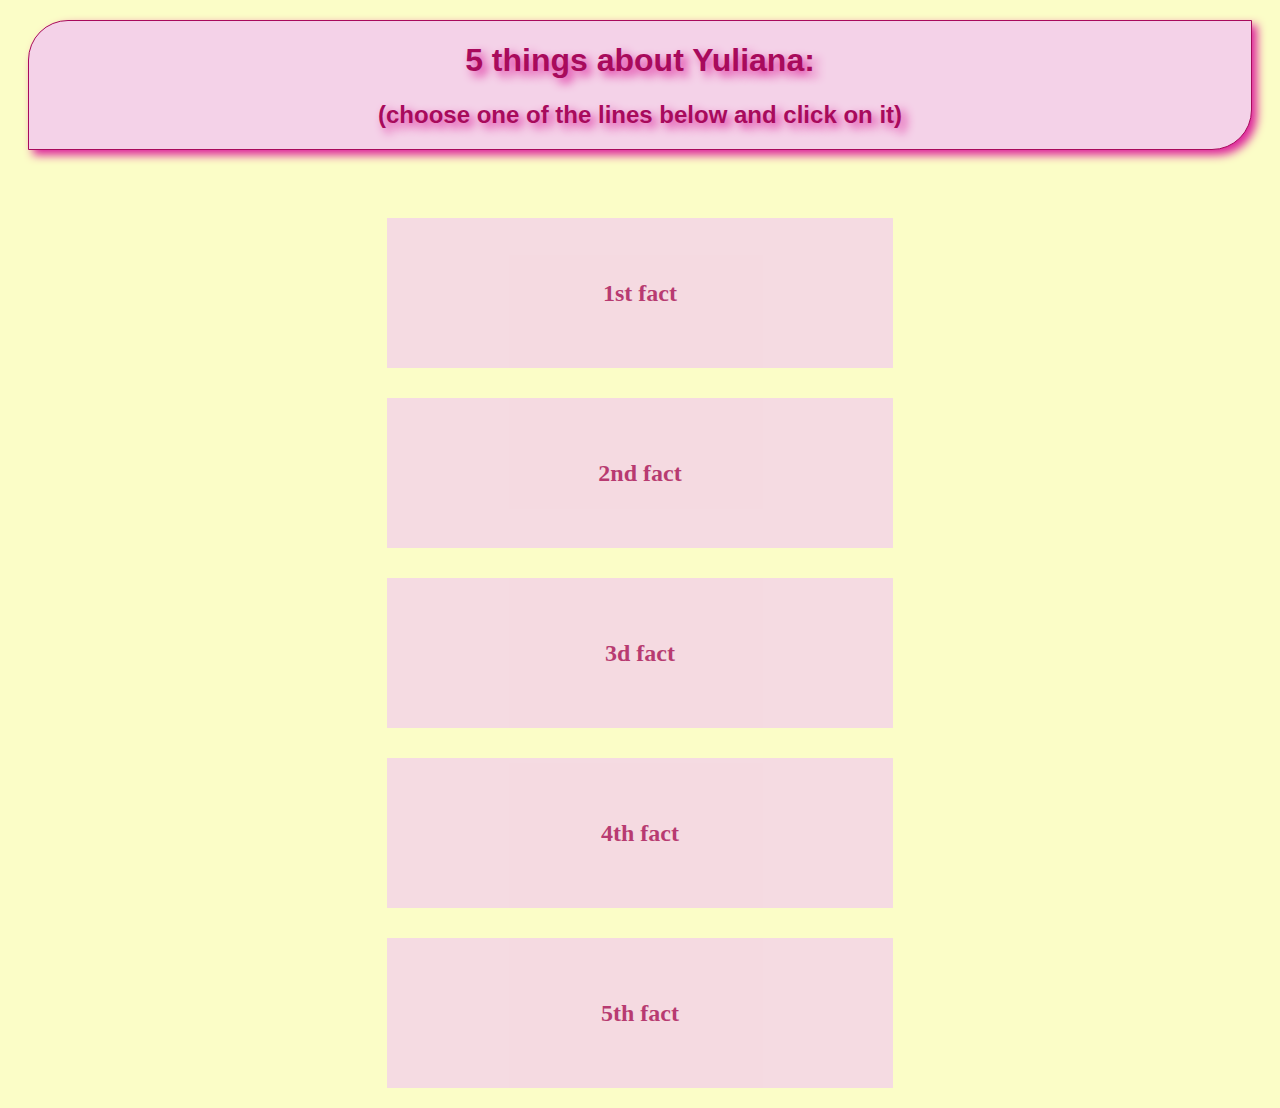
<file: index.html>
<!DOCTYPE html>
<html>

<head>
    <title>5 things about Yuliana</title>
    <meta charset="utf-8">
    <link rel="stylesheet" href="css/style.css">
</head>

<body>
    <div class="mainHeader">
        <h1>5 things about Yuliana:</h1>
        <h2>(choose one of the lines below and click on it)</h2>
    </div>
    <br>
    <div class="list">
        <div class="listMember">
            <a class="link" href="links/1thing.html">
                <h2>1st fact</h2>
            </a>
        </div>
        <div class="listMember">
            <a class="link" href="links/2thing.html">
                <h2>2nd fact</h2>
            </a>
        </div>
        <div class="listMember">
            <a class="link" href="links/3thing.html">
                <h2>3d fact</h2>
            </a>
        </div>
        <div class="listMember">
            <a class="link" href="links/4thing.html">
                <h2>4th fact</h2>
            </a>
        </div>
        <div class="listMember">
            <a class="link" href="links/5thing.html">
                <h2>5th fact</h2>
            </a>
        </div>
    </div>
</body>

</html>
</file>
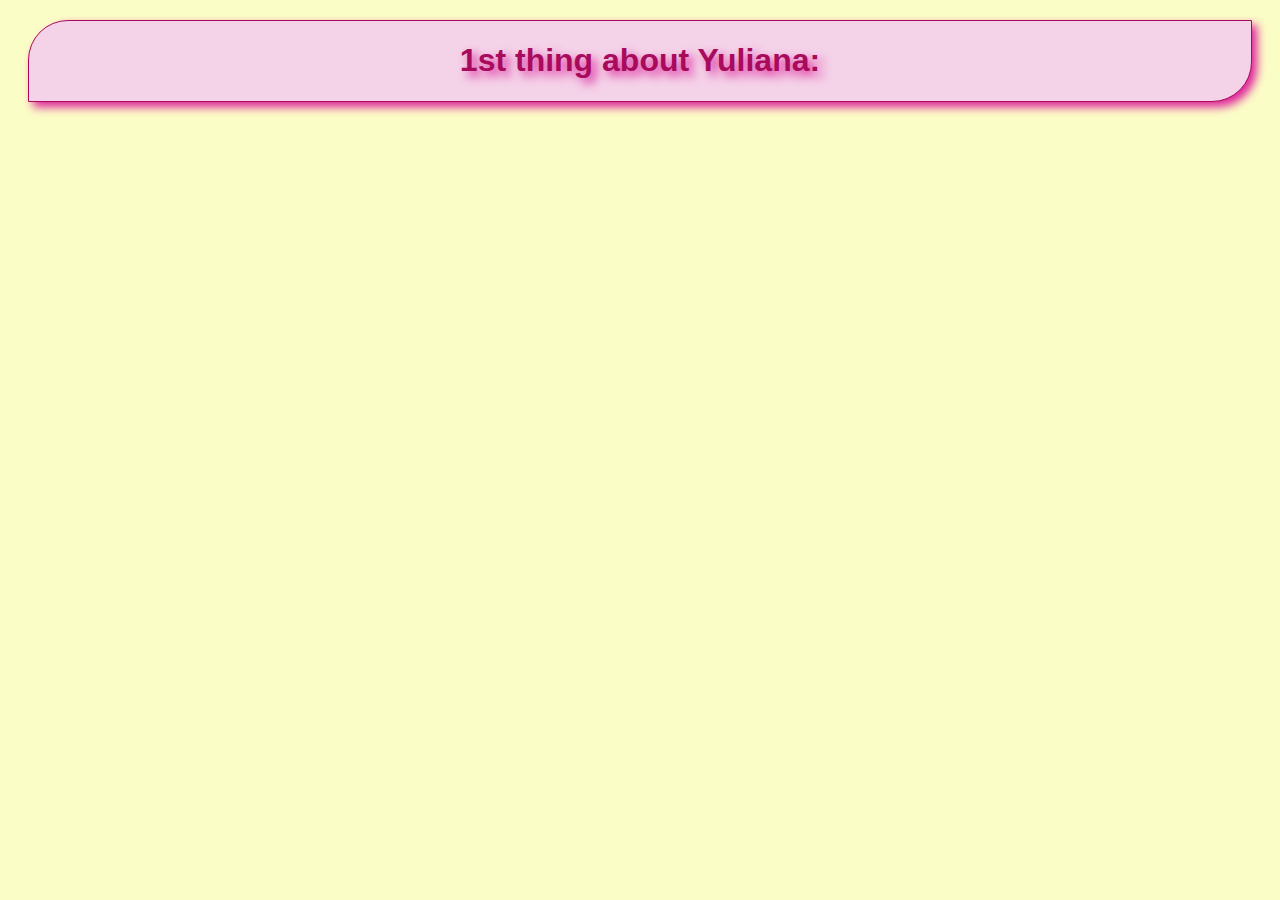
<file: links/1thing.html>
<!DOCTYPE html>
<html>
    <head>
        <title>5 things about Yuliana</title>
        <meta charset="utf-8">
        <link rel="stylesheet" href="../css/1style.css">
    </head>
    <body>
        <div class="mainHeader">
            <h1>1st thing about Yuliana:</h1>
        </div>
        <div>
            
        </div>
    </body>
</html>
</file>
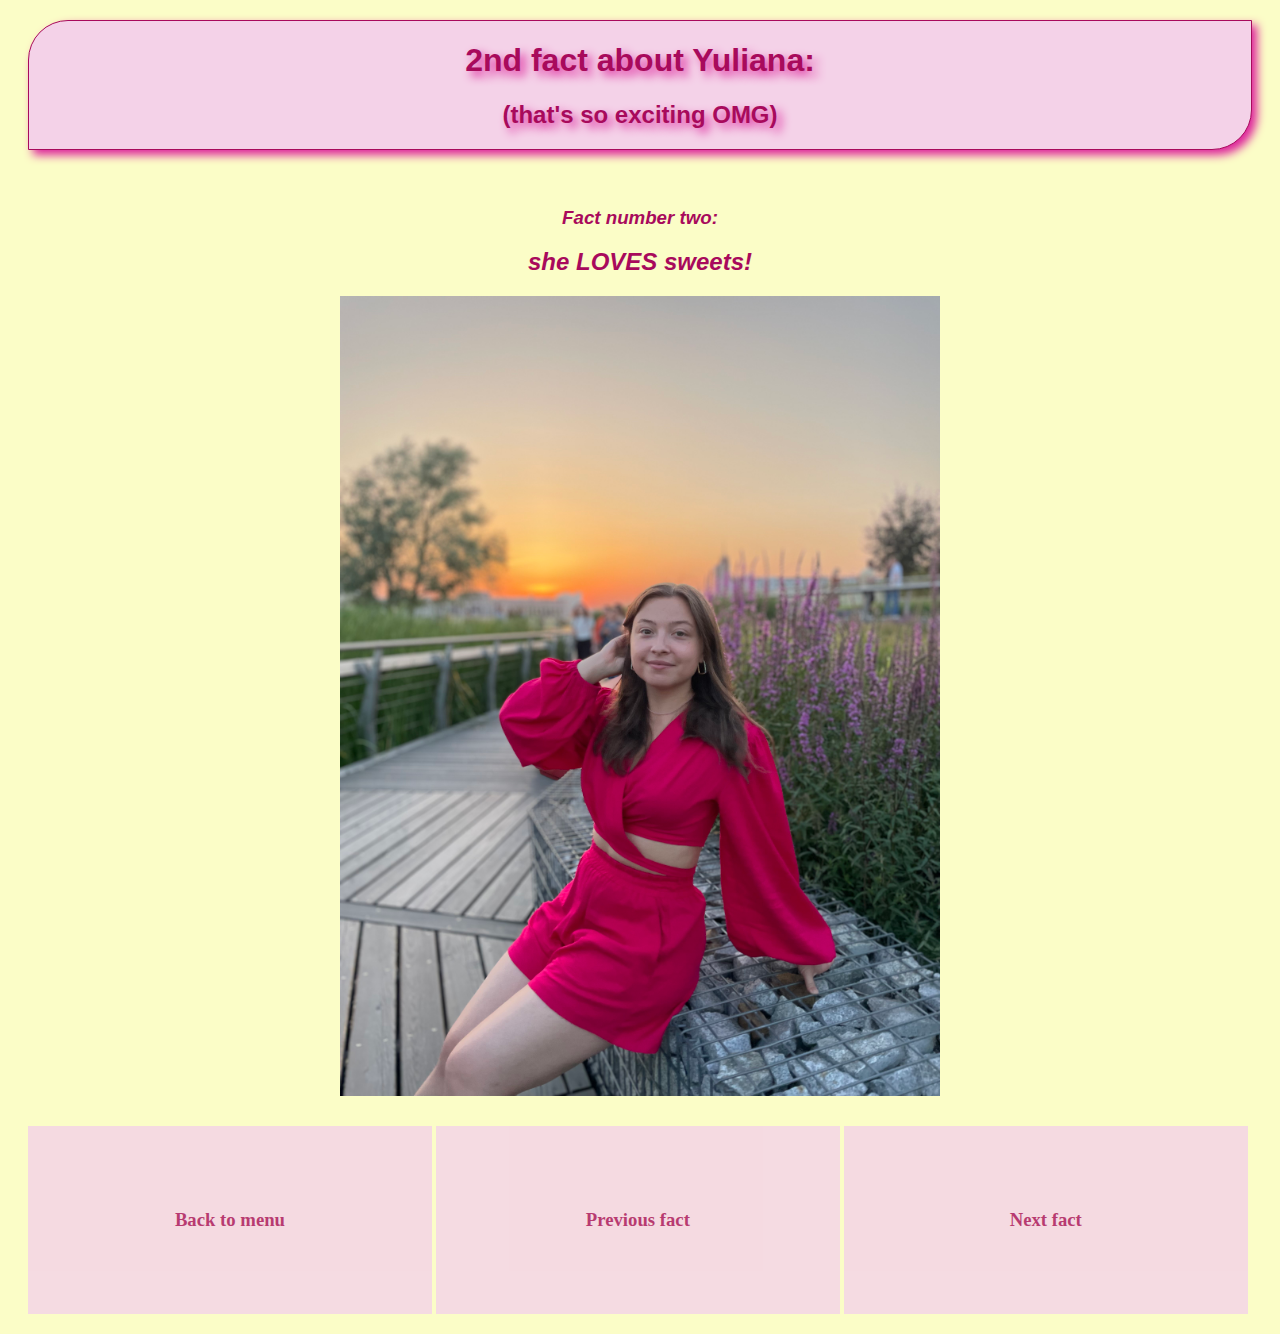
<file: links/2thing.html>
<!DOCTYPE html>
<html>

<head>
    <title>2nd fact about Yuliana</title>
    <meta charset="utf-8">
    <link rel="stylesheet" href="../css/2style.css">
</head>

<body>
    <div class="mainHeader">
        <h1>2nd fact about Yuliana:</h1>
        <h2>(that's so exciting OMG)</h2>
    </div>
    <br>
    <div class="fact">
            <h3>Fact number two:</h3>
            <h2>she LOVES sweets!</h2>
    </div>

    <div class="buttonBar">
        <div>
            <img src="../img/2.jpg" alt="2fact">
        </div>
        <div class="buttonMenu">
            <a class="link" href="../index.html">
                <h3>Back to menu</h3>
            </a>
        </div>
        <div class="buttonPrev">
            <a class="link" href="1thing.html">
                <h3>Previous fact</h3>
            </a>
        </div>
        <div class="buttonNext">
            <a class="link" href="3thing.html">
                <h3>Next fact</h3>
            </a>
        </div>
    </div>

</body>

</html>
</file>
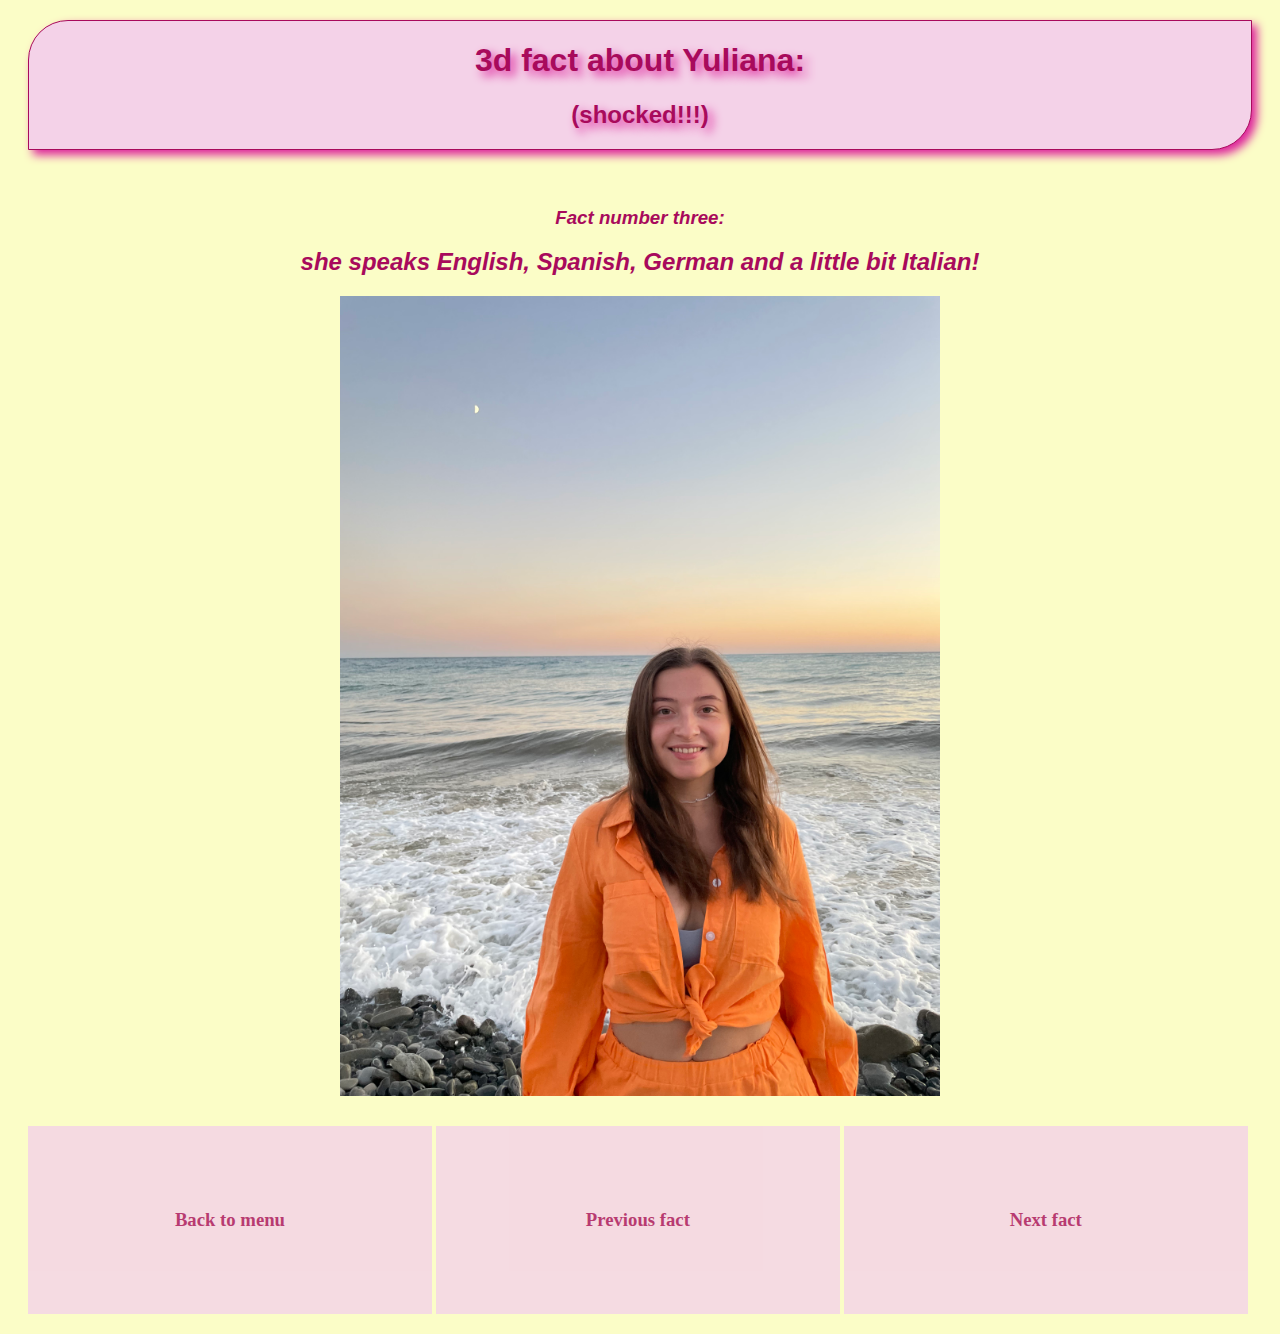
<file: links/3thing.html>
<!DOCTYPE html>
<html>

<head>
    <title>3d fact about Yuliana</title>
    <meta charset="utf-8">
    <link rel="stylesheet" href="../css/3style.css">
</head>

<body>
    <div class="mainHeader">
        <h1>3d fact about Yuliana:</h1>
        <h2>(shocked!!!)</h2>
    </div>
    <br>
    <div class="fact">
            <h3>Fact number three:</h3>
            <h2>she speaks English, Spanish, German and a little bit Italian!</h2>
    </div>

    <div class="buttonBar">
        <div>
            <img src="../img/3.jpg" alt="3fact">
        </div>
        <div class="buttonMenu">
            <a class="link" href="../index.html">
                <h3>Back to menu</h3>
            </a>
        </div>
        <div class="buttonPrev">
            <a class="link" href="2thing.html">
                <h3>Previous fact</h3>
            </a>
        </div>
        <div class="buttonNext">
            <a class="link" href="4thing.html">
                <h3>Next fact</h3>
            </a>
        </div>
    </div>

</body>

</html>
</file>
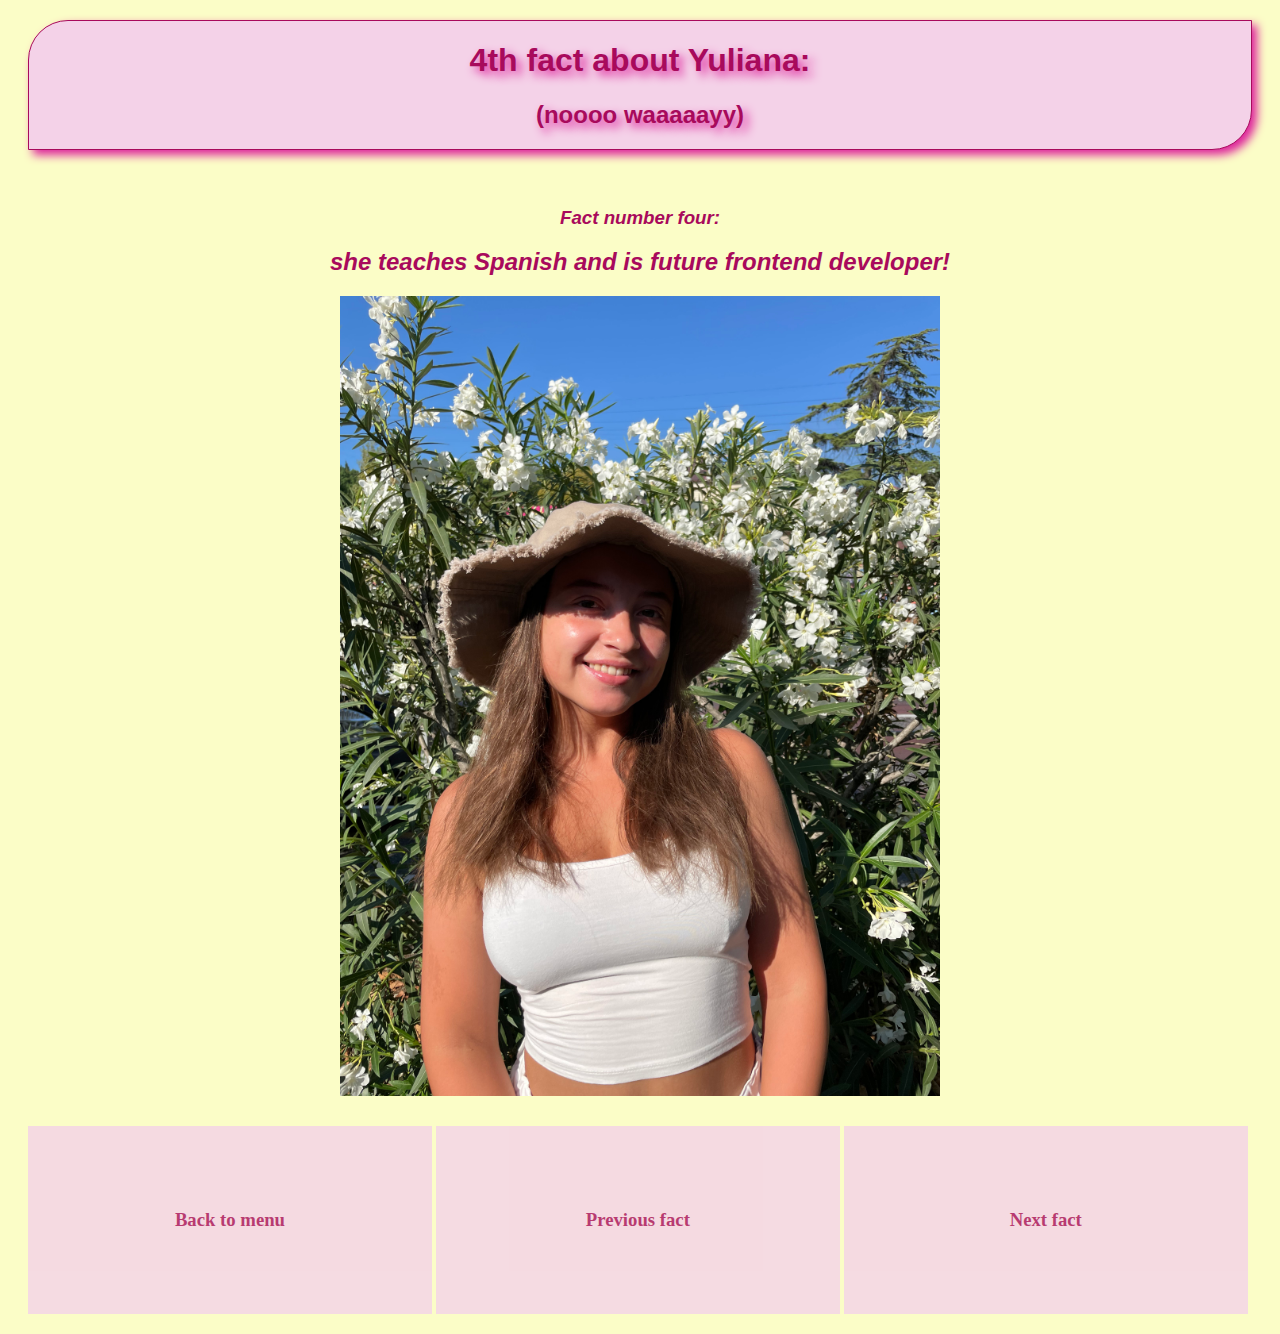
<file: links/4thing.html>
<!DOCTYPE html>
<html>

<head>
    <title>4th fact about Yuliana</title>
    <meta charset="utf-8">
    <link rel="stylesheet" href="../css/4style.css">
</head>

<body>
    <div class="mainHeader">
        <h1>4th fact about Yuliana:</h1>
        <h2>(noooo waaaaayy)</h2>
    </div>
    <br>
    <div class="fact">
            <h3>Fact number four:</h3>
            <h2>she teaches Spanish and is future frontend developer!</h2>
    </div>

    <div class="buttonBar">
        <div>
            <img src="../img/4.jpg" alt="4fact">
        </div>
        <div class="buttonMenu">
            <a class="link" href="../index.html">
                <h3>Back to menu</h3>
            </a>
        </div>
        <div class="buttonPrev">
            <a class="link" href="3thing.html">
                <h3>Previous fact</h3>
            </a>
        </div>
        <div class="buttonNext">
            <a class="link" href="5thing.html">
                <h3>Next fact</h3>
            </a>
        </div>
    </div>

</body>

</html>
</file>
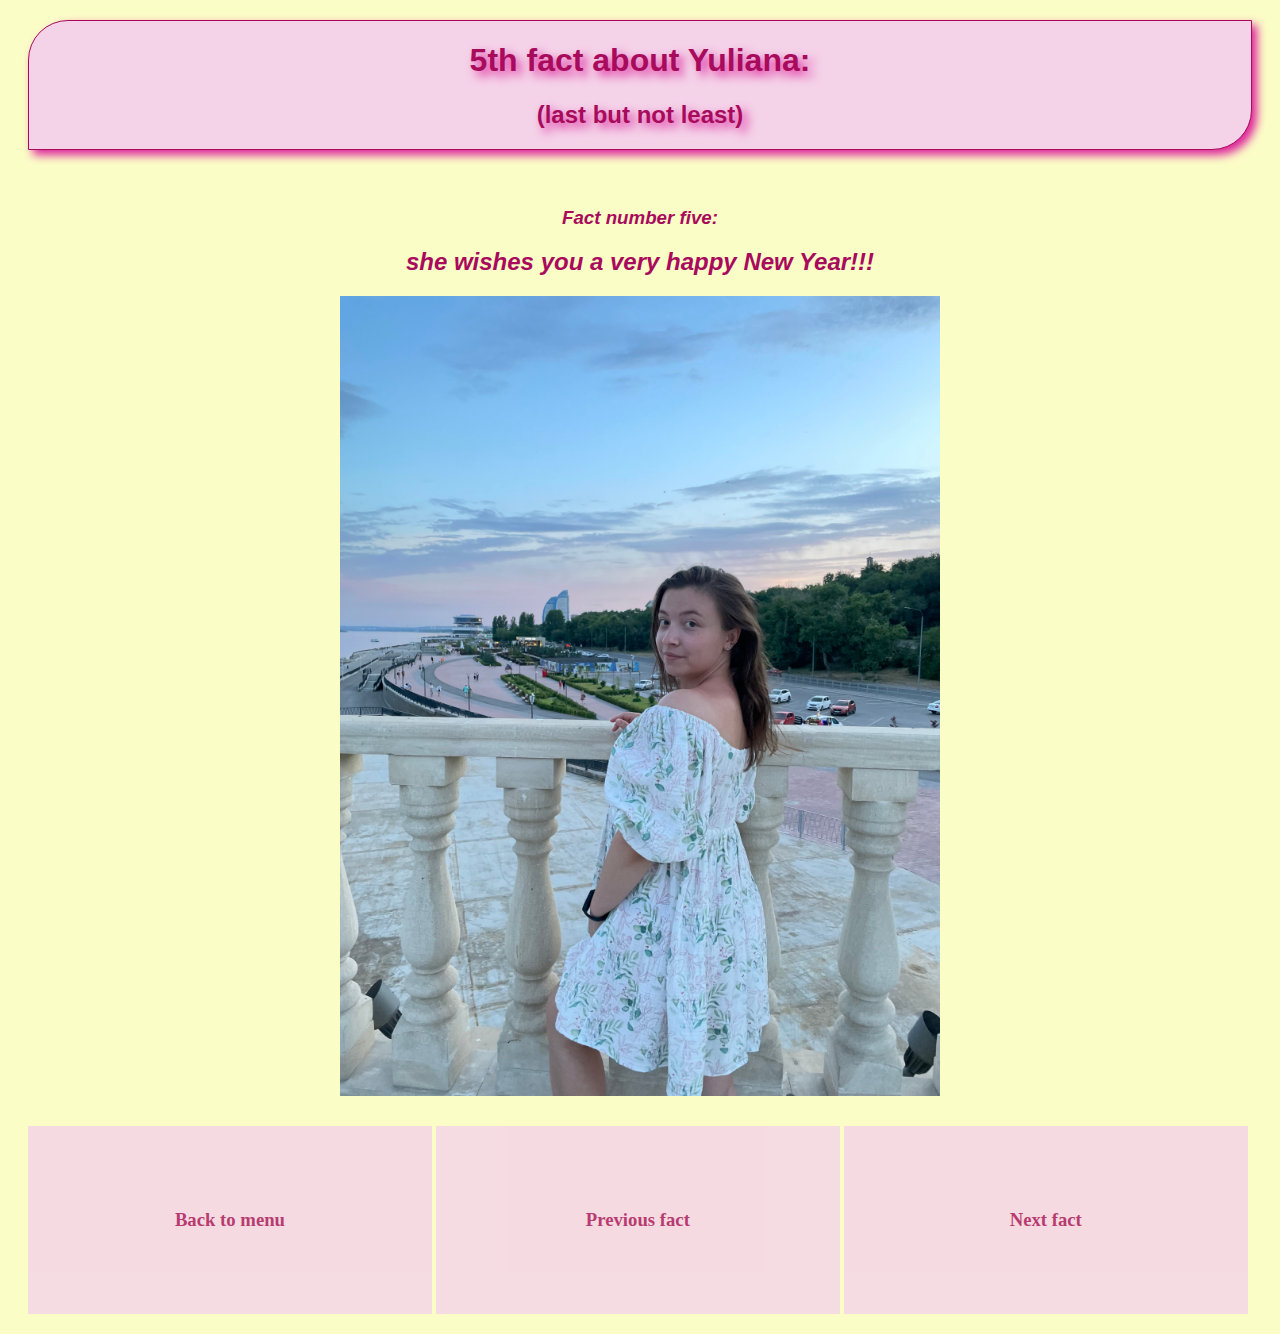
<file: links/5thing.html>
<!DOCTYPE html>
<html>

<head>
    <title>5th fact about Yuliana</title>
    <meta charset="utf-8">
    <link rel="stylesheet" href="../css/5style.css">
</head>

<body>
    <div class="mainHeader">
        <h1>5th fact about Yuliana:</h1>
        <h2>(last but not least)</h2>
    </div>
    <br>
    <div class="fact">
            <h3>Fact number five:</h3>
            <h2>she wishes you a very happy New Year!!!</h2>
    </div>

    <div class="buttonBar">
        <div>
            <img src="../img/5.jpg" alt="5fact">
        </div>
        <div class="buttonMenu">
            <a class="link" href="../index.html">
                <h3>Back to menu</h3>
            </a>
        </div>
        <div class="buttonPrev">
            <a class="link" href="4thing.html">
                <h3>Previous fact</h3>
            </a>
        </div>
        <div class="buttonNext">
            <a class="link" href="5thing.html">
                <h3>Next fact</h3>
            </a>
        </div>
    </div>

</body>

</html>
</file>
<file: css/style.css>
body {
    background-color: rgb(251, 253, 199);
}

.mainHeader {
    margin: 20px;
    text-align: center;
    font-family: Arial, Helvetica, sans-serif;
    color: rgb(168, 10, 92);
    text-shadow: 5px 5px 10px rgb(221, 33, 155);
    border: 1px solid rgb(168, 10, 92);
    background-color: rgb(244, 210, 232);
    box-shadow: 5px 5px 10px rgb(221, 33, 155);
    border-radius: 40px 0 40px 0;
}

.list {
    text-align: center;
    color: rgb(168, 10, 92);
}

.listMember {
    background-color: rgb(244, 210, 232);
    width: 40%;
    margin: auto;
    margin-top: 30px;
    cursor: pointer;
    line-height: 150px;
    opacity: 0.8;
}

.link {
    color: rgb(168, 10, 92);
    text-decoration: none;
}

.link:hover {
    color: yellow;
    font-size: 150%;
    transition: 0.5s;
}

.listMember:hover {
    opacity: 1;
    transition: 0.5s;
}
</file>
<file: css/1style.css>
body {
    background-color: rgb(251, 253, 199);
}

.mainHeader {
    margin: 20px;
    text-align: center;
    font-family: Arial, Helvetica, sans-serif;
    color: rgb(168, 10, 92);
    text-shadow: 5px 5px 10px rgb(221, 33, 155);
    border: 1px solid rgb(168, 10, 92);
    background-color: rgb(244, 210, 232);
    box-shadow: 5px 5px 10px rgb(221, 33, 155);
    border-radius: 40px 0 40px 0;
}

.fact {
    font-family: Arial, Helvetica, sans-serif;
    font-style: italic;
    text-align: center;
    color: rgb(168, 10, 92);
}

img {
    height: 800px;
    margin: auto;
    display: block;
}

.buttonBar {
    margin: 20px;
}

.buttonMenu {
    text-align: center;
    margin-top: 30px;
    background-color: rgb(244, 210, 232);
    width: 33%;
    cursor: pointer;
    line-height: 150px;
    opacity: 0.8;
    display: inline-block;
}

.buttonPrev {
    text-align: center;
    margin-top: 30px;
    background-color: rgb(244, 210, 232);
    width: 33%;
    cursor: pointer;
    line-height: 150px;
    opacity: 0.8;
    display: inline-block;
}

.buttonNext {
    text-align: center;
    margin-top: 30px;
    background-color: rgb(244, 210, 232);
    width: 33%;
    cursor: pointer;
    line-height: 150px;
    opacity: 0.8;
    display: inline-block;
}

.link {
    color: rgb(168, 10, 92);
    text-decoration: none;
}

.link:hover {
    color: yellow;
    transition: 0.5s;
}

.buttonMenu:hover {
    opacity: 1;
    transition: 0.5s;
}

.buttonPrev:hover {
    opacity: 1;
    transition: 0.5s;
}

.buttonNext:hover {
    opacity: 1;
    transition: 0.5s;
}
</file>
<file: css/2style.css>
body {
    background-color: rgb(251, 253, 199);
}

.mainHeader {
    margin: 20px;
    text-align: center;
    font-family: Arial, Helvetica, sans-serif;
    color: rgb(168, 10, 92);
    text-shadow: 5px 5px 10px rgb(221, 33, 155);
    border: 1px solid rgb(168, 10, 92);
    background-color: rgb(244, 210, 232);
    box-shadow: 5px 5px 10px rgb(221, 33, 155);
    border-radius: 40px 0 40px 0;
}

.fact {
    font-family: Arial, Helvetica, sans-serif;
    font-style: italic;
    text-align: center;
    color: rgb(168, 10, 92);
}

img {
    height: 800px;
    margin: auto;
    display: block;
}

.buttonBar {
    margin: 20px;
}

.buttonMenu {
    text-align: center;
    margin-top: 30px;
    background-color: rgb(244, 210, 232);
    width: 33%;
    cursor: pointer;
    line-height: 150px;
    opacity: 0.8;
    display: inline-block;
}

.buttonPrev {
    text-align: center;
    margin-top: 30px;
    background-color: rgb(244, 210, 232);
    width: 33%;
    cursor: pointer;
    line-height: 150px;
    opacity: 0.8;
    display: inline-block;
}

.buttonNext {
    text-align: center;
    margin-top: 30px;
    background-color: rgb(244, 210, 232);
    width: 33%;
    cursor: pointer;
    line-height: 150px;
    opacity: 0.8;
    display: inline-block;
}

.link {
    color: rgb(168, 10, 92);
    text-decoration: none;
}

.link:hover {
    color: yellow;
    transition: 0.5s;
}

.buttonMenu:hover {
    opacity: 1;
    transition: 0.5s;
}

.buttonPrev:hover {
    opacity: 1;
    transition: 0.5s;
}

.buttonNext:hover {
    opacity: 1;
    transition: 0.5s;
}
</file>
<file: css/3style.css>
body {
    background-color: rgb(251, 253, 199);
}

.mainHeader {
    margin: 20px;
    text-align: center;
    font-family: Arial, Helvetica, sans-serif;
    color: rgb(168, 10, 92);
    text-shadow: 5px 5px 10px rgb(221, 33, 155);
    border: 1px solid rgb(168, 10, 92);
    background-color: rgb(244, 210, 232);
    box-shadow: 5px 5px 10px rgb(221, 33, 155);
    border-radius: 40px 0 40px 0;
}

.fact {
    font-family: Arial, Helvetica, sans-serif;
    font-style: italic;
    text-align: center;
    color: rgb(168, 10, 92);
}

img {
    height: 800px;
    margin: auto;
    display: block;
}

.buttonBar {
    margin: 20px;
}

.buttonMenu {
    text-align: center;
    margin-top: 30px;
    background-color: rgb(244, 210, 232);
    width: 33%;
    cursor: pointer;
    line-height: 150px;
    opacity: 0.8;
    display: inline-block;
}

.buttonPrev {
    text-align: center;
    margin-top: 30px;
    background-color: rgb(244, 210, 232);
    width: 33%;
    cursor: pointer;
    line-height: 150px;
    opacity: 0.8;
    display: inline-block;
}

.buttonNext {
    text-align: center;
    margin-top: 30px;
    background-color: rgb(244, 210, 232);
    width: 33%;
    cursor: pointer;
    line-height: 150px;
    opacity: 0.8;
    display: inline-block;
}

.link {
    color: rgb(168, 10, 92);
    text-decoration: none;
}

.link:hover {
    color: yellow;
    transition: 0.5s;
}

.buttonMenu:hover {
    opacity: 1;
    transition: 0.5s;
}

.buttonPrev:hover {
    opacity: 1;
    transition: 0.5s;
}

.buttonNext:hover {
    opacity: 1;
    transition: 0.5s;
}
</file>
<file: css/4style.css>
body {
    background-color: rgb(251, 253, 199);
}

.mainHeader {
    margin: 20px;
    text-align: center;
    font-family: Arial, Helvetica, sans-serif;
    color: rgb(168, 10, 92);
    text-shadow: 5px 5px 10px rgb(221, 33, 155);
    border: 1px solid rgb(168, 10, 92);
    background-color: rgb(244, 210, 232);
    box-shadow: 5px 5px 10px rgb(221, 33, 155);
    border-radius: 40px 0 40px 0;
}

.fact {
    font-family: Arial, Helvetica, sans-serif;
    font-style: italic;
    text-align: center;
    color: rgb(168, 10, 92);
}

img {
    height: 800px;
    margin: auto;
    display: block;
}

.buttonBar {
    margin: 20px;
}

.buttonMenu {
    text-align: center;
    margin-top: 30px;
    background-color: rgb(244, 210, 232);
    width: 33%;
    cursor: pointer;
    line-height: 150px;
    opacity: 0.8;
    display: inline-block;
}

.buttonPrev {
    text-align: center;
    margin-top: 30px;
    background-color: rgb(244, 210, 232);
    width: 33%;
    cursor: pointer;
    line-height: 150px;
    opacity: 0.8;
    display: inline-block;
}

.buttonNext {
    text-align: center;
    margin-top: 30px;
    background-color: rgb(244, 210, 232);
    width: 33%;
    cursor: pointer;
    line-height: 150px;
    opacity: 0.8;
    display: inline-block;
}

.link {
    color: rgb(168, 10, 92);
    text-decoration: none;
}

.link:hover {
    color: yellow;
    transition: 0.5s;
}

.buttonMenu:hover {
    opacity: 1;
    transition: 0.5s;
}

.buttonPrev:hover {
    opacity: 1;
    transition: 0.5s;
}

.buttonNext:hover {
    opacity: 1;
    transition: 0.5s;
}
</file>
<file: css/5style.css>
body {
    background-color: rgb(251, 253, 199);
}

.mainHeader {
    margin: 20px;
    text-align: center;
    font-family: Arial, Helvetica, sans-serif;
    color: rgb(168, 10, 92);
    text-shadow: 5px 5px 10px rgb(221, 33, 155);
    border: 1px solid rgb(168, 10, 92);
    background-color: rgb(244, 210, 232);
    box-shadow: 5px 5px 10px rgb(221, 33, 155);
    border-radius: 40px 0 40px 0;
}

.fact {
    font-family: Arial, Helvetica, sans-serif;
    font-style: italic;
    text-align: center;
    color: rgb(168, 10, 92);
}

img {
    height: 800px;
    margin: auto;
    display: block;
}

.buttonBar {
    margin: 20px;
}

.buttonMenu {
    text-align: center;
    margin-top: 30px;
    background-color: rgb(244, 210, 232);
    width: 33%;
    cursor: pointer;
    line-height: 150px;
    opacity: 0.8;
    display: inline-block;
}

.buttonPrev {
    text-align: center;
    margin-top: 30px;
    background-color: rgb(244, 210, 232);
    width: 33%;
    cursor: pointer;
    line-height: 150px;
    opacity: 0.8;
    display: inline-block;
}

.buttonNext {
    text-align: center;
    margin-top: 30px;
    background-color: rgb(244, 210, 232);
    width: 33%;
    cursor: pointer;
    line-height: 150px;
    opacity: 0.8;
    display: inline-block;
}

.link {
    color: rgb(168, 10, 92);
    text-decoration: none;
}

.link:hover {
    color: yellow;
    transition: 0.5s;
}

.buttonMenu:hover {
    opacity: 1;
    transition: 0.5s;
}

.buttonPrev:hover {
    opacity: 1;
    transition: 0.5s;
}

.buttonNext:hover {
    opacity: 1;
    transition: 0.5s;
}
</file>
